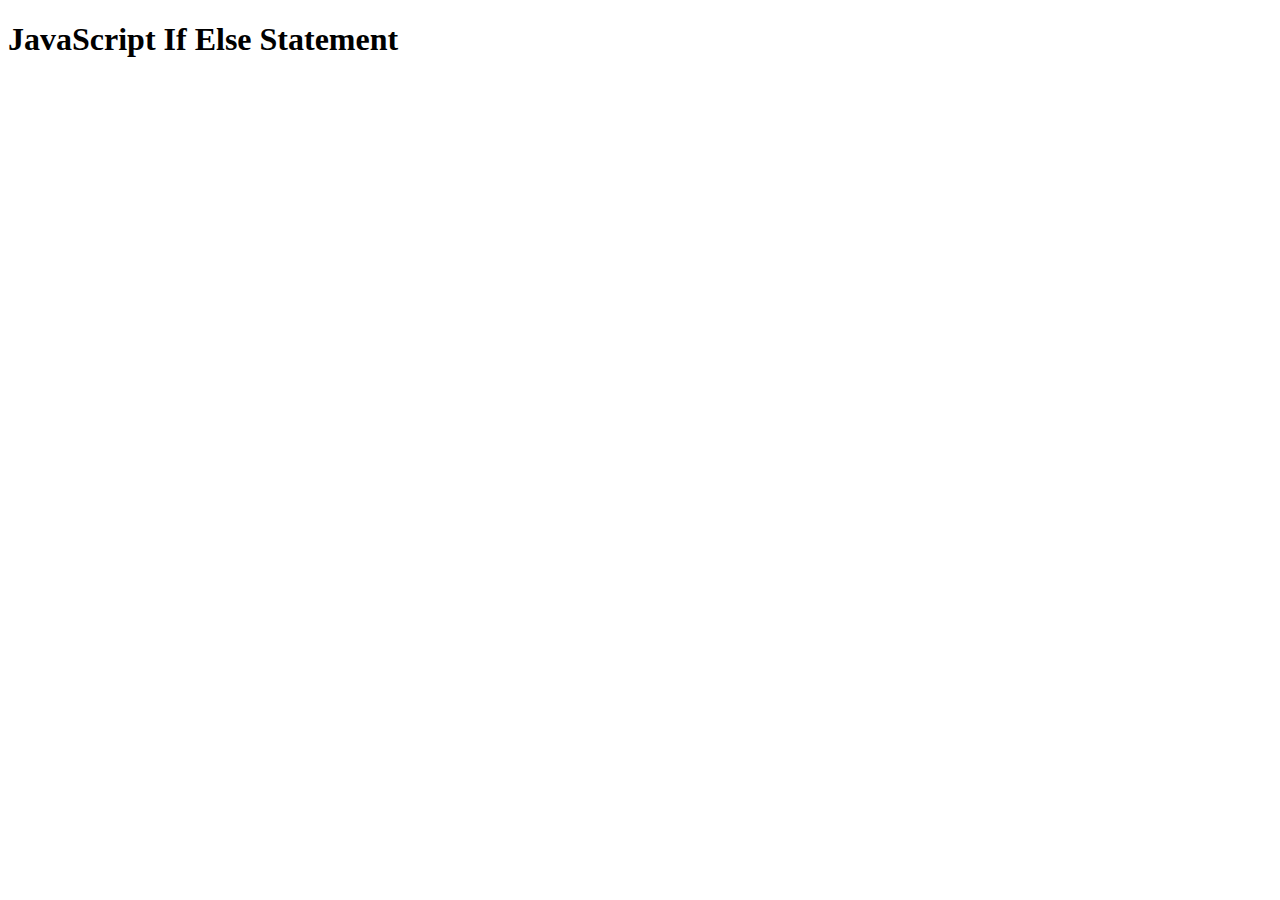
<file: index.html>
<!DOCTYPE html>
<html lang="en">
<head>
    <meta charset="UTF-8">
    <meta name="viewport" content="width=device-width, initial-scale=1.0">
    <title>Document</title>
</head>
<body>

    <h1>JavaScript If Else Statement</h1>

    <script src="week1-tasks/task1.js">
       
      </script>
</body>
</html>
</file>
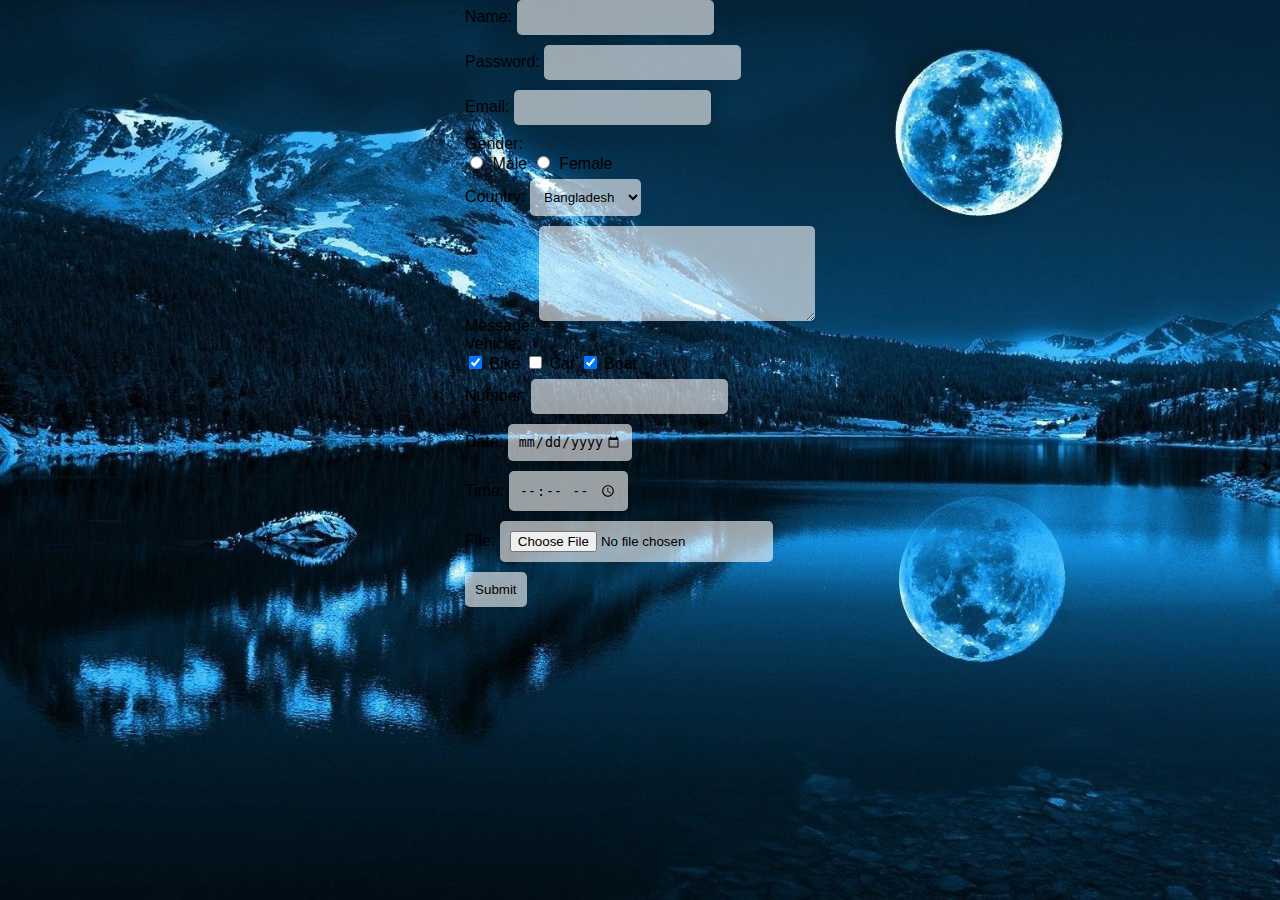
<file: DOM/index.html>
<!DOCTYPE html>
<html lang="en">
<head>
    <meta charset="UTF-8">
    <meta name="viewport" content="width=device-width, initial-scale=1.0">
    <title>Document</title>
    <link rel="stylesheet" href="index.css">
</head>
<body>
    <form action="">
        <!-- Name -->
        <div class="form-group">
            <label for="name">Name:</label>
            <input type="text" id="name" name="name">
        </div>

        <!-- Password -->
        <div class="form-group">
            <label for="password">Password:</label>
            <input type="password" id="password" name="password">
        </div>

        <!-- Email -->
        <div class="form-group">
            <label for="email">Email:</label>
            <input type="email" id="email" name="email">
        </div>

        <!-- Gender -->
        <div class="form-group">
            <label for="gender">Gender:</label>
            <div class="form-group-inline">
                <input type="radio" id="male" name="gender" value="male">
                <label for="male">Male</label>
                <input type="radio" id="female" name="gender" value="female">
                <label for="female">Female</label>
            </div>
        </div>

        <!-- Country -->
        <div class="form-group">
            <label for="country">Country:</label>
            <select name="country" id="country">
                <option value="Nigeria">Nigeria</option>
                <option value="Ghana">Ghana</option>
                <option value="Togo">Togo</option>
                <option value="Benin">Benin</option>
                <option value="Bangladesh" selected>Bangladesh</option>
            </select>
        </div>

        <!-- Message -->
        <div class="form-group">
            <label for="message">Message:</label>
            <textarea name="message" id="message" cols="30" rows="5"></textarea>
        </div>

        <!-- Vehicle -->
        <div class="form-group">
            <label for="vehicle">Vehicle:</label>
            <div class="form-group-inline">
                <input type="checkbox" id="bike" name="vehicle" value="Bike" checked>
                <label for="bike">Bike</label>
                <input type="checkbox" id="car" name="vehicle" value="Car">
                <label for="car">Car</label>
                <input type="checkbox" id="boat" name="vehicle" value="Boat" checked>
                <label for="boat">Boat</label>
            </div>
        </div>

        <!-- Number -->
        <div class="form-group">
            <label for="number">Number:</label>
            <input type="number" id="number" name="number">
        </div>

        <!-- Date -->
        <div class="form-group">
            <label for="date">Date:</label>
            <input type="date" id="date" name="date" min="2023-01-01" max="2023-12-31">
        </div>

        <!-- Time -->
        <div class="form-group">
            <label for="time">Time:</label>
            <input type="time" id="time" name="time">
        </div>
        
        <div class="form-group">
            <label for="file">File:</label>
            <input type="file" id="file" name="file">
        </div>

        <!-- Submit -->
        <div class="form-group">
            <input type="submit" value="Submit">
        </div>
    </form>
    <script src="form-validation.js"></script>
</body>
</html>
</file>
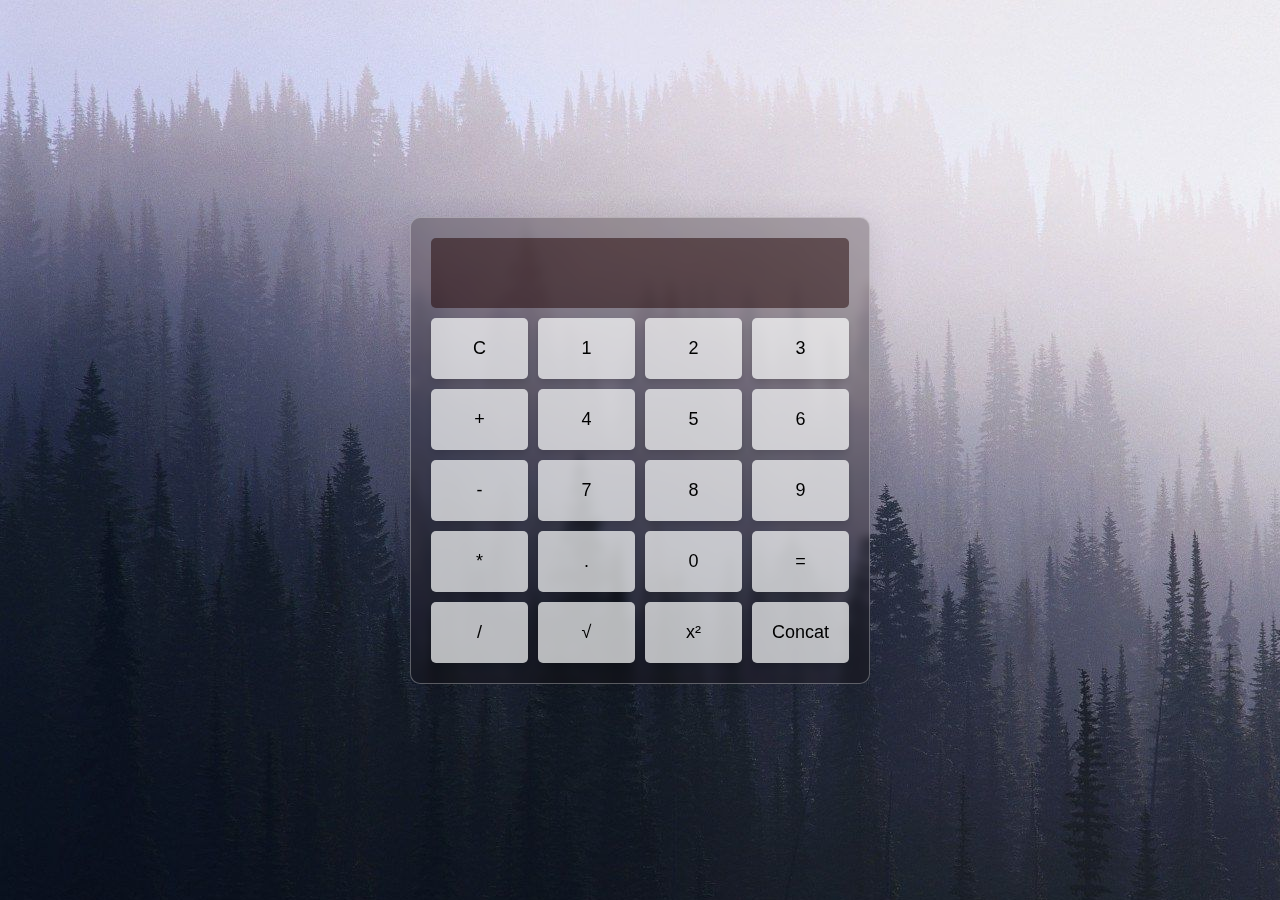
<file: DOM/calculator/index.html>
<!DOCTYPE html>
<html lang="en">
<head>
    <meta charset="UTF-8">
    <meta name="viewport" content="width=device-width, initial-scale=1.0">
    <title>Glassy Calculator</title>
    <link rel="stylesheet" href="index.css">
</head>
<body>
    <div class="calculator">
        <input type="text" id="display" disabled>
        <div class="buttons">
            <button onclick="clearDisplay()">C</button>
            <button onclick="appendToDisplay('1')">1</button>
            <button onclick="appendToDisplay('2')">2</button>
            <button onclick="appendToDisplay('3')">3</button>
            <button onclick="appendToDisplay('+')">+</button>
            <button onclick="appendToDisplay('4')">4</button>
            <button onclick="appendToDisplay('5')">5</button>
            <button onclick="appendToDisplay('6')">6</button>
            <button onclick="appendToDisplay('-')">-</button>
            <button onclick="appendToDisplay('7')">7</button>
            <button onclick="appendToDisplay('8')">8</button>
            <button onclick="appendToDisplay('9')">9</button>
            <button onclick="appendToDisplay('*')">*</button>
            <button onclick="appendToDisplay('.')">.</button>
            <button onclick="appendToDisplay('0')">0</button>
            <button onclick="calculate()">=</button>
            <button onclick="appendToDisplay('/')">/</button>
            <button onclick="squareRoot()">√</button>
            <button onclick="square()">x²</button>
            <button onclick="concatenate()">Concat</button>
        </div>
    </div>
    <script src="index.js"></script>
</body>
</html>
</file>
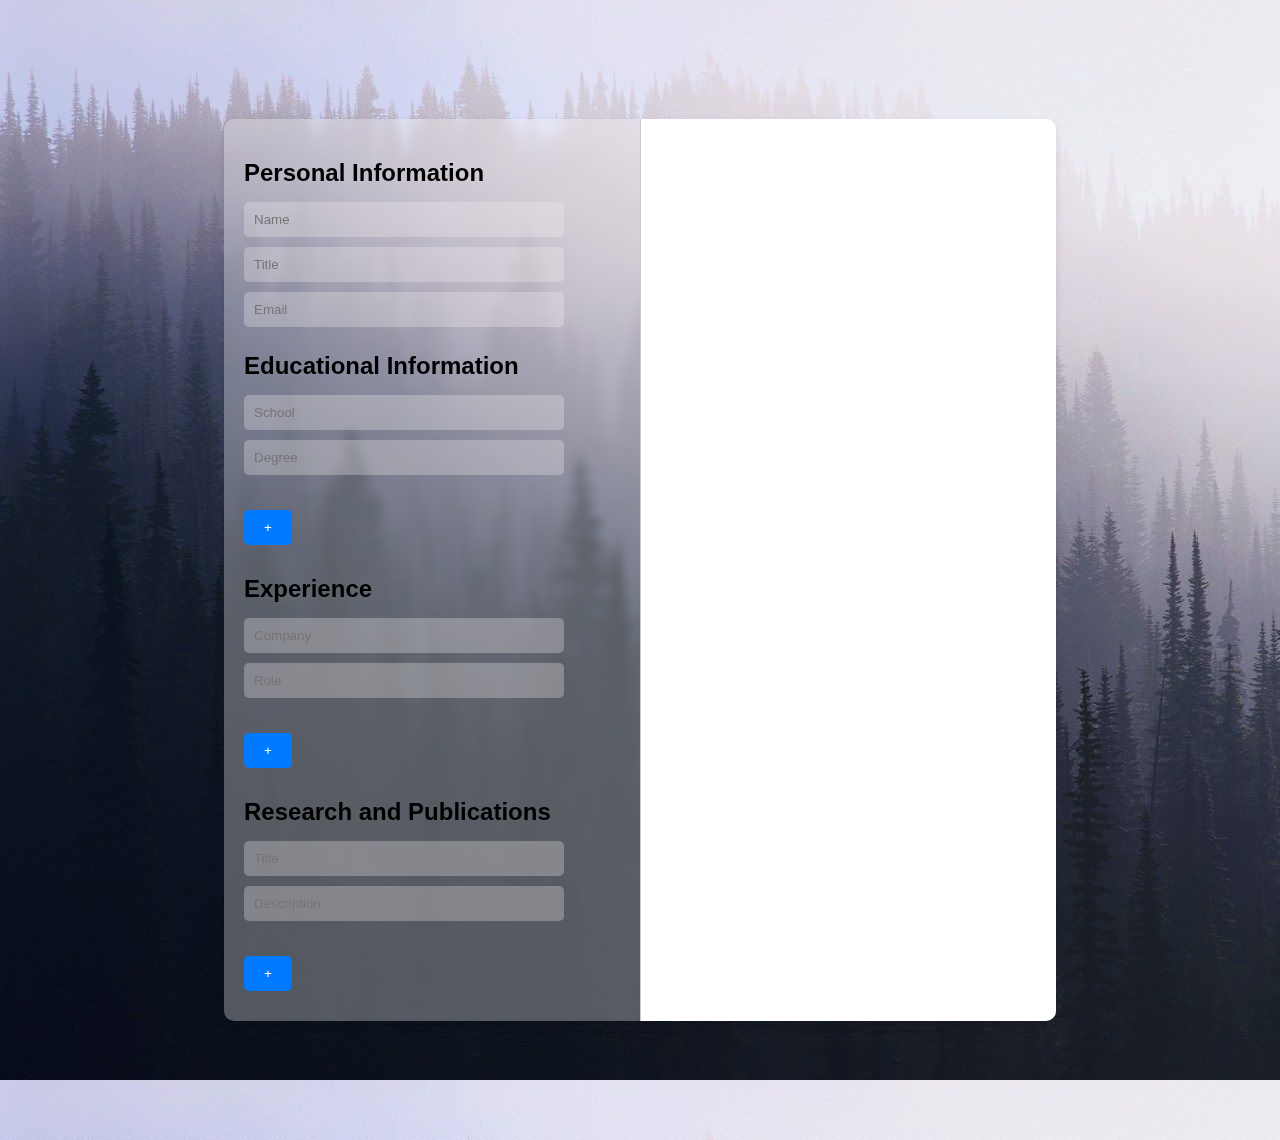
<file: DOM/Resume-builder/index.html>
<!DOCTYPE html>
<html lang="en">
<head>
    <meta charset="UTF-8">
    <meta name="viewport" content="width=device-width, initial-scale=1.0">
    <title>CV Builder</title>
    <link rel="stylesheet" href="index.css">
  
</head>
<body>
    <div class="container">
        <div class="form-container">
            <form id="cv-form">
                <h2>Personal Information</h2>
                <div class="input-group" id="personal-info">
                    <input type="text" placeholder="Name" name="name" oninput="updatePreview('name', event)">
                    <input type="text" placeholder="Title" name="title" oninput="updatePreview('title', event)">
                    <input type="email" placeholder="Email" name="email" oninput="updatePreview('email',event)">
                  
                </div>
                

                <h2>Educational Information</h2>
                <div class="input-group" id="education-info">
                    <input type="text" placeholder="School" name="school" oninput="updatePreview('school', event)">
                    <input type="text" placeholder="Degree" name="degree" oninput="updatePreview('degree', event)">
                </div>
                <button type="button" onclick="addSection('education-info')">+</button>

                <h2>Experience</h2>
                <div class="input-group" id="experience-info">
                    <input type="text" placeholder="Company" name="company" oninput="updatePreview('company', event)">
                    <input type="text" placeholder="Role" name="role" oninput="updatePreview('role', event)">
                </div>
                <button type="button" onclick="addSection('experience-info')">+</button>

                <h2>Research and Publications</h2>
                <div class="input-group" id="research-info">
                    <input type="text" placeholder="Title" name="researchTitle" oninput="updatePreview('researchTitle', event)">
                    <input type="text" placeholder="Description" name="researchDescription" oninput="updatePreview('researchDescription', event)">
                </div>
                <button type="button" onclick="addSection('research-info')">+</button>
            </form>
        </div>
        <div class="preview-container">
            <div id="preview">
                <h2 id="preview-name"></h2>
                <p id="preview-title"></p>
                <p id="preview-email"></p>
                <p id="preview-school"></p>
                <p id="preview-degree"></p>
                <p id="preview-company"></p>
                <p id="preview-role"></p>
                <p id="preview-researchTitle"></p>
                <p id="preview-researchDescription"></p>
            </div>
          
        </div>
        
    </div>
    
    
    <script src="index.js"></script>
</body>
</html>
</file>
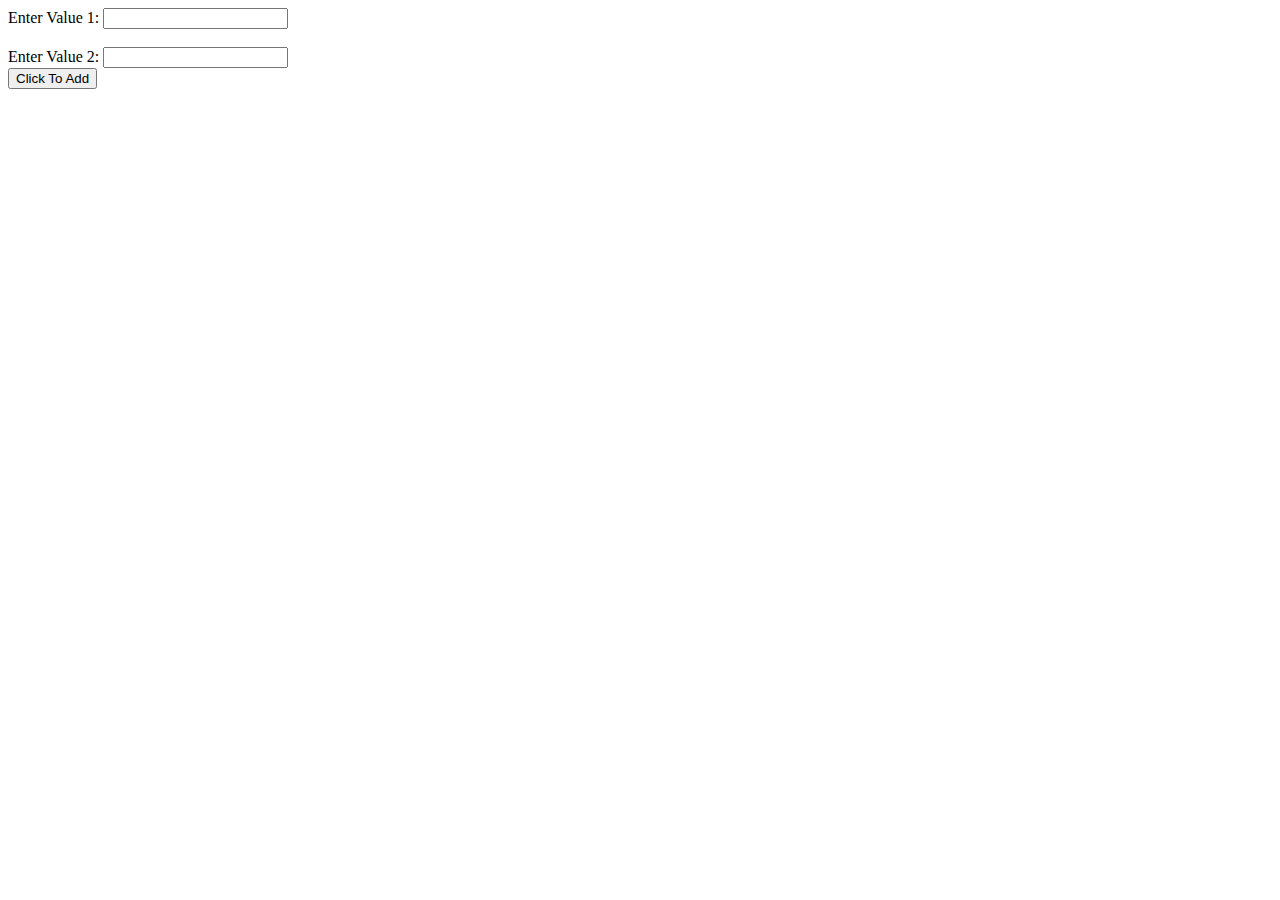
<file: DOM/test/index.html>
<!DOCTYPE html>
<html>

<head>
    <title>DOM manipulation</title>
</head>

<body>
    <label>Enter Value 1: </label>
    <input type="text" id="val1" />
    <br />
    <br />
    <label>Enter Value 2: </label>
    <input type=".text" id="val2" />
    <br />
    <button onclick="getAdd()">Click To Add</button>
    <p id="result"></p>
    <script type="text/javascript">
        function getAdd() {
            
            // Fetch the value of input with id val1
            const num1 = Number(document.getElementById("val1").value);
            
            // Fetch the value of input with id val2
            const num2 = Number(document.getElementById("val2").value);
            const add = num1 + num2;
            console.log(add);
            
            // Displays the result in paragraph using dom
           document.getElementById("result").innerText = "Addition : " + add;
            //use innerHTML to display the result and push a p into inner html
            document.getElementById("result").innerHTML = "<h1>Addition : " + add + "</h1>";

            // Changes the color of paragraph tag with red
            document.getElementById("result").style.color = "red";
        }
    </script>
</body>

</html>
</file>
<file: DOM/index.css>
/* css/style.css */
body {
    font-family: Arial, sans-serif;
    background: url('bg.jpg') no-repeat center center fixed;
    background-size: cover;
    display: flex;
    justify-content: center;
    align-items: center;
    margin: 0;
}

.layout {
    background: rgba(245, 209, 209, 0.2);
    border-radius: 10px;
    box-shadow: 0 4px 8px rgba(0, 0, 0, 0.2);
    padding: 20px;
    backdrop-filter: blur(20px);
    -webkit-backdrop-filter: blur(50px);
    width: 700px;
}

.container {
    display: flex;
    flex-direction: column;
}

h1, h2 {
    text-align: center;
}

input, select, textarea {
    padding: 10px;
    border: none;
    border-radius: 5px;
    margin-bottom: 10px;
    background: rgba(255, 255, 255, 0.6);
}

input[type="radio"] {
    margin-right: 5px;
}

.btn input[type="submit"] {
    padding: 10px;
    border: none;
    border-radius: 5px;
    background: rgba(0, 123, 255, 0.7);
    color: white;
    cursor: pointer;
    width: 100%;
}

.btn input[type="submit"]:hover {
    background: rgba(0, 123, 255, 0.9);
}

.error {
    color: red;
    text-align: center;
    margin-top: 10px;
}
</file>
<file: DOM/calculator/index.css>
body {
    display: flex;
    justify-content: center;
    align-items: center;
    height: 100vh;
    background: #0c0600;
    background-image: url('assets/images/bg.jpg');
    font-family: Arial, sans-serif;
    margin: 0;
}

.calculator {
    background: rgba(12, 1, 1, 0.25);
    border-radius: 10px;
    box-shadow: 0 4px 30px rgba(0, 0, 0, 0.1);
    backdrop-filter: blur(5px);
    -webkit-backdrop-filter: blur(5px);
    border: 1px solid rgba(255, 255, 255, 0.3);
    padding: 20px;
    text-align: center;
}

.calculator>input {
   color: white;
}

#display {
    width: 95%;
    height: 50px;
    font-size: 24px;
    margin-left: 0px;
    margin-bottom: 10px;
    text-align: right;
    padding: 10px;
    border: none;
    border-radius: 5px;
    background: rgba(31, 2, 2, 0.5);
}


.buttons {
    display: grid;
    grid-template-columns: repeat(4, 1fr);
    gap: 10px;
}

button {
    padding: 20px;
    font-size: 18px;
    border: none;
    border-radius: 5px;
    background: rgba(255, 255, 255, 0.7);
    box-shadow: 0 4px 6px rgba(0, 0, 0, 0.1);
    cursor: pointer;
    transition: background 0.3s, box-shadow 0.3s;
}

button:hover {
    background: rgba(255, 255, 255, 0.9);
    box-shadow: 0 4px 6px rgba(0, 0, 0, 0.2);
}
</file>
<file: DOM/Resume-builder/index.css>
body {
    font-family: Arial, sans-serif;
    margin: 120px;
    padding: 0;
    display: flex;
    justify-content: center;
    align-items: center;
    height: 100vh;
    background-image: url('assets/images/bg.jpg');
}

.container {
    display: flex;
    width: 80%;
    max-width: 1200px;
    box-shadow: 0 4px 8px rgba(0, 0, 0, 0.1);
    border-radius: 10px;
    overflow: hidden;
    background: rgba(255, 255, 255, 0.3);
    backdrop-filter: blur(5px);
}

.form-container, .preview-container {
    flex: 1;
    padding: 20px;
}

h2 {
    font-size: 1.5em;
    margin-bottom: 10px;
}

.input-group {
    margin-bottom: 20px;
}

input {
    width: 80%;
    padding: 10px;
    margin: 5px 0;
    border: 1px solid #ccc;
    border-radius: 5px;
    background: rgba(246, 239, 239, 0.3);
    outline: none;
    border: none;
}

button {
    padding: 10px 20px;
    margin: 10px 0;
    background-color: #007BFF;
    color: white;
    border: none;
    border-radius: 5px;
    cursor: pointer;
}

button:hover {
    background-color: #0056b3;
}

.preview-container {
    background: white;
    border-left: 1px solid #ccc;
    overflow-y: auto;
}

#preview {
    padding: 20px;
}

#preview h2, #preview p {
    margin: 0 0 10px;
}
</file>
